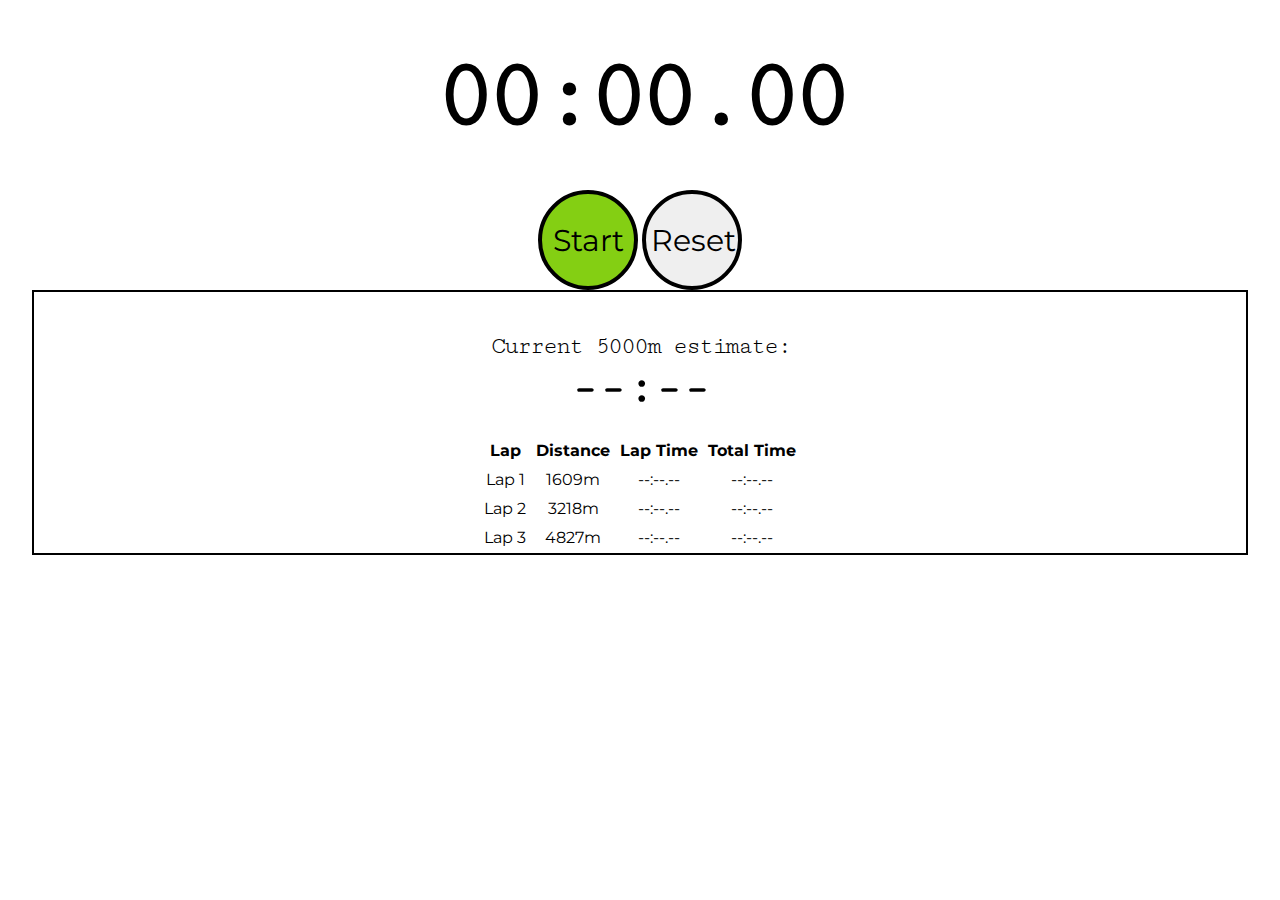
<file: index.html>
<!DOCTYPE html>
<html lang="en">
<head>
    <meta charset="UTF-8">
    <meta name="viewport" content="width=device-width, initial-scale=1.0">
    <link rel="stylesheet" href="style.css">
    <link href="https://fonts.googleapis.com/css2?family=Montserrat&display=swap" rel="stylesheet"> 
    <link href="https://fonts.googleapis.com/css2?family=Cutive+Mono&display=swap" rel="stylesheet"> 
    <title>Stopwatch</title>
</head>
<body>
    <div class="stopwatch">
        <h1 class="time"><span class="minutes">00</span>:<span class="seconds">00</span>.<span class="milliseconds">00</span></h1>
        <div class="buttons">
            <button class="button1 phase1">Start</button>
            <button class="button2">Reset</button>
        </div>
        <div class="laps">
            <div class="estimator"> <span class="estimator-text"></span><span class="estimator-time">--:--</span></div>
            <table class="laps-table">
                <tr>
                    <th>Lap</th>
                    <th>Distance</th>
                    <th>Lap Time</th>
                    <th>Total Time</th>
                </tr>

            </table>
        </div>
        
    </div>
</body>
<script src="app.js"></script>
</html>
</file>
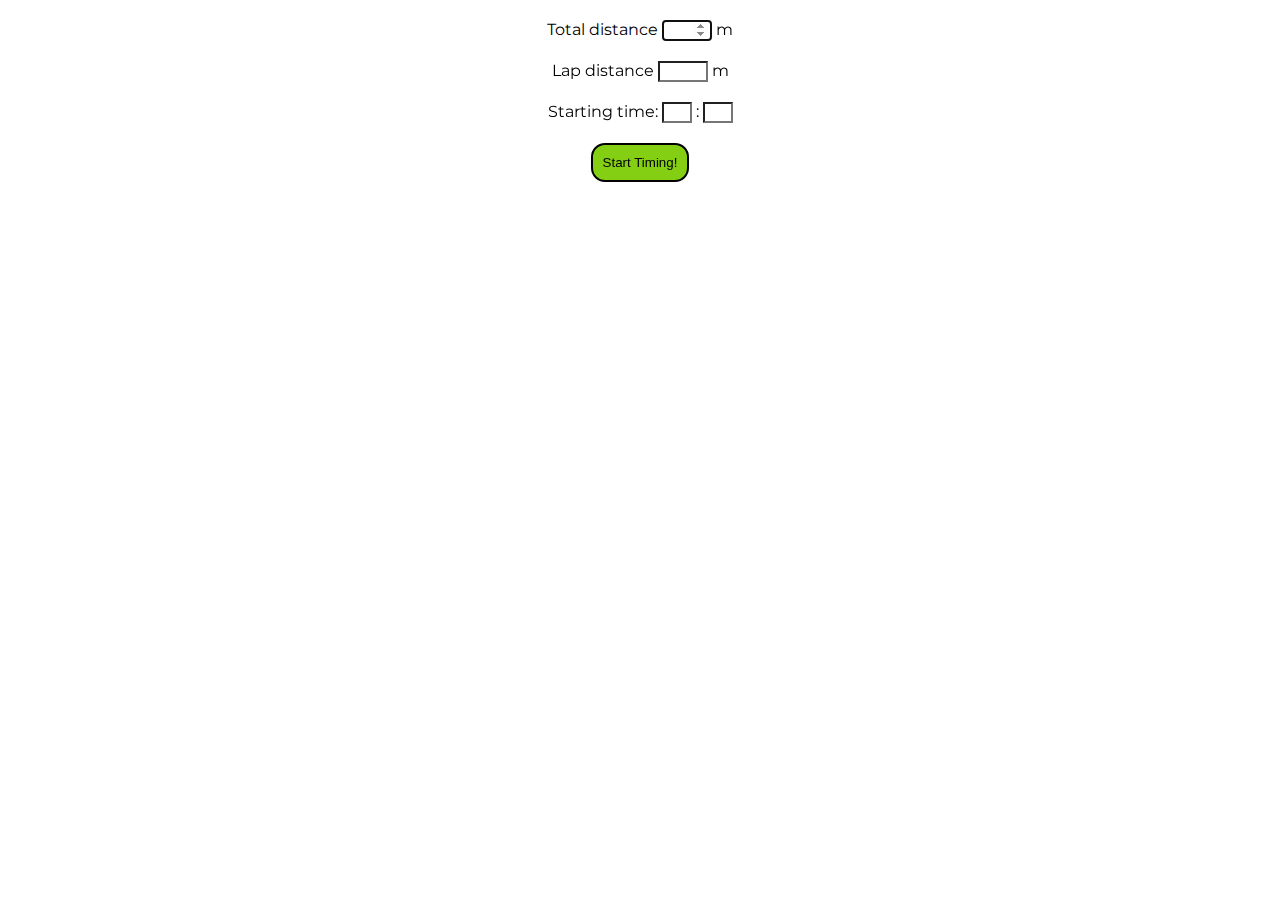
<file: home.html>
<!DOCTYPE html>
<html lang="en">
<head>
    <meta charset="UTF-8">
    <meta name="viewport" content="width=device-width, initial-scale=1.0 maximum-scale=1.0">
    <link href="https://fonts.googleapis.com/css2?family=Montserrat&display=swap" rel="stylesheet">
    <link rel="stylesheet" href="css/styles.css">
    <title>Race Predictor Stopwatch</title>
</head>
<body class="home">
    <form action="templates/stopwatch.html" method="GET">
        <div class="input">
            <label for="total">Total distance</label>
            <input class="distance-input" id="total" type="number" name="total" required autofocus>
            <span class="meters">m</span>
        </div>
        <div class="input">
            <label for="lap">Lap distance</label>
            <input class="distance-input" id="lap" type="number" name="lap" required>
            <span class="meters">m</span>
        </div>
        <div class="input">
            <label for="lap">Starting time:</label>
            <input class="time-input" id="min" type="number" name="lap">
            <span>:</span>
            <input class="time-input" id="sec" type="number" name="lap" max="59">
        </div>
        <div class="input">
            <input class="submit-button" type="submit" value="Start Timing!">
        </div>
        
    </form>
</body>
</html>
</file>
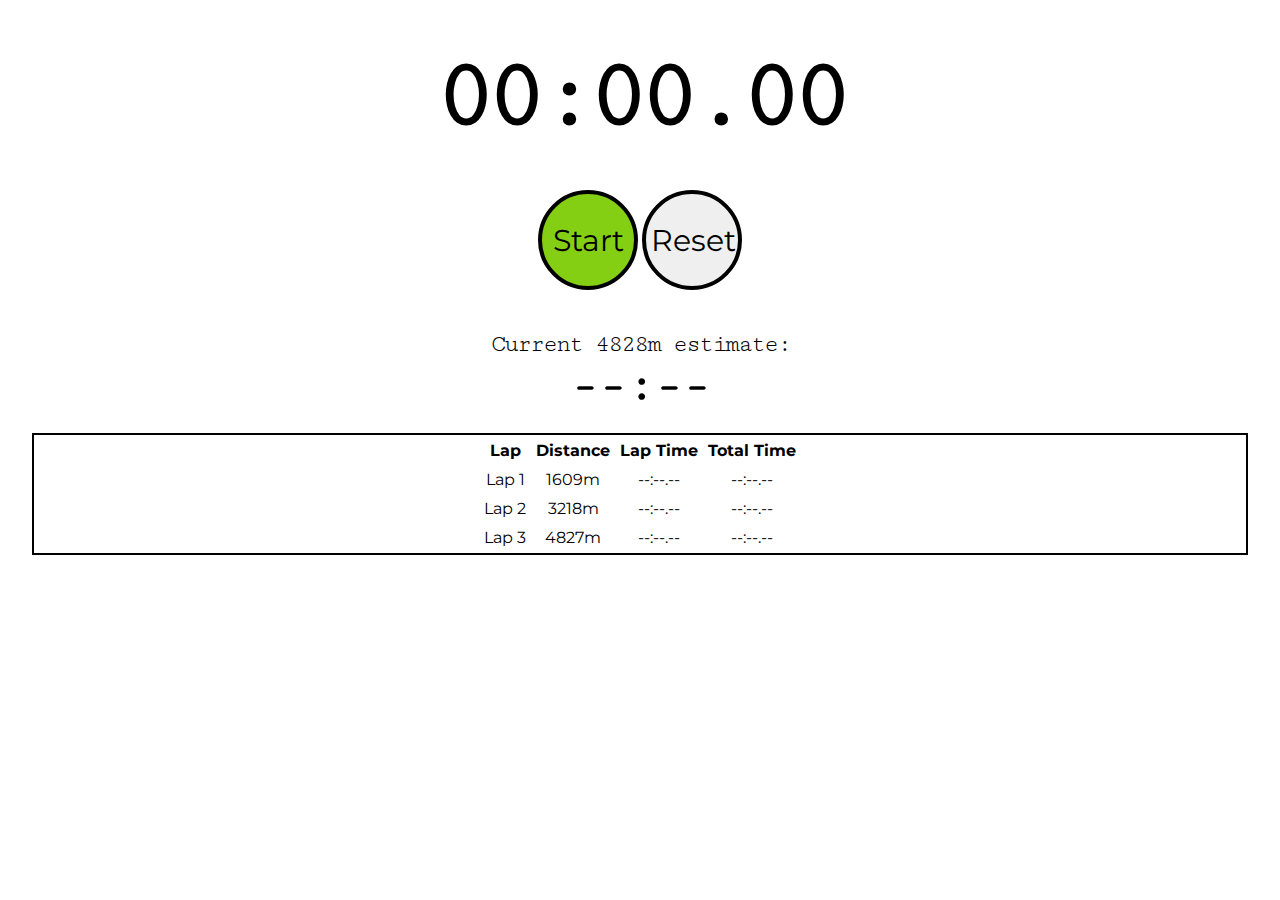
<file: stopwatch.html>
<!DOCTYPE html>
<html lang="en">
<head>
    <meta charset="UTF-8">
    <meta name="viewport" content="width=device-width, initial-scale=1.0">
    <link rel="stylesheet" href="style.css">
    <link href="https://fonts.googleapis.com/css2?family=Montserrat&display=swap" rel="stylesheet"> 
    <link href="https://fonts.googleapis.com/css2?family=Cutive+Mono&display=swap" rel="stylesheet"> 
    <title>Stopwatch</title>
</head>
<body>
    <div class="stopwatch">
        <h1 class="time"><span class="minutes">00</span>:<span class="seconds">00</span>.<span class="milliseconds">00</span></h1>
        <div class="buttons">
            <button class="button1 phase1">Start</button>
            <button class="button2">Reset</button>
        </div>
        <div class="estimator"> <span class="estimator-text"></span><span class="estimator-time">--:--</span></div>
        <div class="laps">
            
            <table class="laps-table">
                <tr>
                    <th>Lap</th>
                    <th>Distance</th>
                    <th>Lap Time</th>
                    <th>Total Time</th>
                </tr>

            </table>
        </div>
        
    </div>
</body>
<script src="stopwatch.js"></script>
</html>
</file>
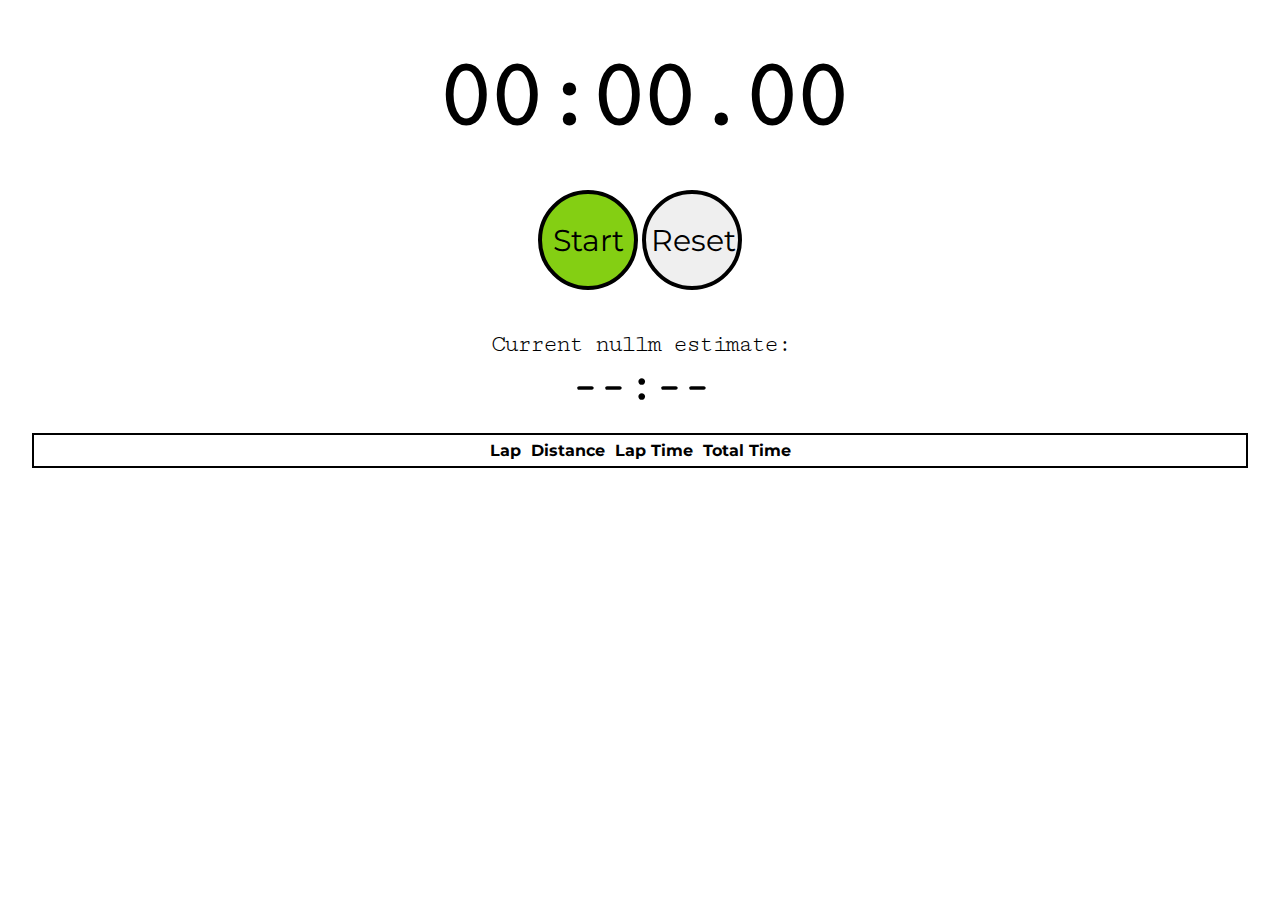
<file: templates/stopwatch.html>
<!DOCTYPE html>
<html lang="en">
<head>
    <meta charset="UTF-8">
    <meta name="viewport" content="width=device-width, initial-scale=1.0">
    <link rel="stylesheet" href="../css/styles.css">
    <link href="https://fonts.googleapis.com/css2?family=Montserrat&display=swap" rel="stylesheet"> 
    <link href="https://fonts.googleapis.com/css2?family=Cutive+Mono&display=swap" rel="stylesheet"> 
    <title>Stopwatch</title>
</head>
<body>
    <div class="stopwatch">
        <h1 class="time"><span class="minutes">00</span>:<span class="seconds">00</span>.<span class="milliseconds">00</span></h1>
        <div class="buttons">
            <button class="button1 phase1">Start</button>
            <button class="button2">Reset</button>
        </div>
        <div class="estimator"> <span class="estimator-text"></span><span class="estimator-time">--:--</span></div>
        <div class="laps">
            
            <table class="laps-table">
                <tr>
                    <th>Lap</th>
                    <th>Distance</th>
                    <th>Lap Time</th>
                    <th>Total Time</th>
                </tr>

            </table>
        </div>
        
    </div>
</body>
<script src="../js/stopwatch.js"></script>
</html>
</file>
<file: style.css>
*{
    margin: 0;
    box-sizing: border-box;
}
.timer{
    display: inline-block;
    margin: auto;
}

.time{
    text-align: center;
    font-family: 'Cutive Mono', monospace;
    font-size: 75px;
    letter-spacing: -10px;
    margin: 40px 0;
    
}
.buttons{
    text-align: center;
}
.button1, .button2{
    border-radius: 50%;
    height: 100px;
    width: 100px;
    padding: 5px;
    border: 4px solid black;
    font-size: 30px;
    font-family: 'Montserrat', sans-serif;
    cursor: pointer;
}
.phase1{
    background-color: rgb(132, 207, 19);
}
.estimator{
    text-align: center;
    margin: 40px 0 20px 0;
    font-size: 25px;
    font-family: 'Cutive Mono',monospace;
    letter-spacing: -2px;
}
.estimator-time{
    font-size: 50px;
    font-weight: bold;
    display: block;
}
.laps{
    font-family:'Montserrat', sans-serif;
    width: 95%;
    margin: auto;
    border: solid black 2px;
    text-align: center;
}
.laps-table{
    margin: auto;
    
}
th, td{
    padding: 4px;
}
@media only screen and (min-width: 800px){
    .time{
        font-size: 100px;
    }
}
</file>
<file: css/styles.css>
*{
    margin: 0;
    box-sizing: border-box;
}
.timer{
    display: inline-block;
    margin: auto;
}

.time{
    text-align: center;
    font-family: 'Cutive Mono', monospace;
    font-size: 75px;
    letter-spacing: -10px;
    margin: 40px 0;
    
}
.buttons{
    text-align: center;
}
.button1, .button2{
    border-radius: 50%;
    height: 100px;
    width: 100px;
    padding: 5px;
    border: 4px solid black;
    font-size: 30px;
    font-family: 'Montserrat', sans-serif;
    cursor: pointer;
}
.phase1, .submit-button{
    background-color: rgb(132, 207, 19);
}
.estimator{
    text-align: center;
    margin: 40px 0 20px 0;
    font-size: 25px;
    font-family: 'Cutive Mono',monospace;
    letter-spacing: -2px;
}
.estimator-time{
    font-size: 50px;
    font-weight: bold;
    display: block;
}
.laps{
    font-family:'Montserrat', sans-serif;
    width: 95%;
    margin: auto;
    border: solid black 2px;
    text-align: center;
}
.laps-table{
    margin: auto;
    
}
th, td{
    padding: 4px;
}
@media only screen and (min-width: 800px){
    .time{
        font-size: 100px;
    }
}

/* styles for the home page */

.home{
    font-family: 'Montserrat', sans-serif;
}

/* Chrome, Safari, Edge, Opera */
.distance-input, .time-input {
  -webkit-appearance: none;
  margin: 0;
  -moz-appearance: textfield;
  width: 50px;
  
}
.time-input{
    width: 30px
}
.input{
    text-align: center;
    margin: 20px 0;
}
.submit-button{
    width: auto;
    padding: 10px 10px;
    border: solid black 2px;
    cursor: pointer;
    border-radius: 14px;
    -webkit-appearance: none;
    -moz-appearance: none;
}
</file>
